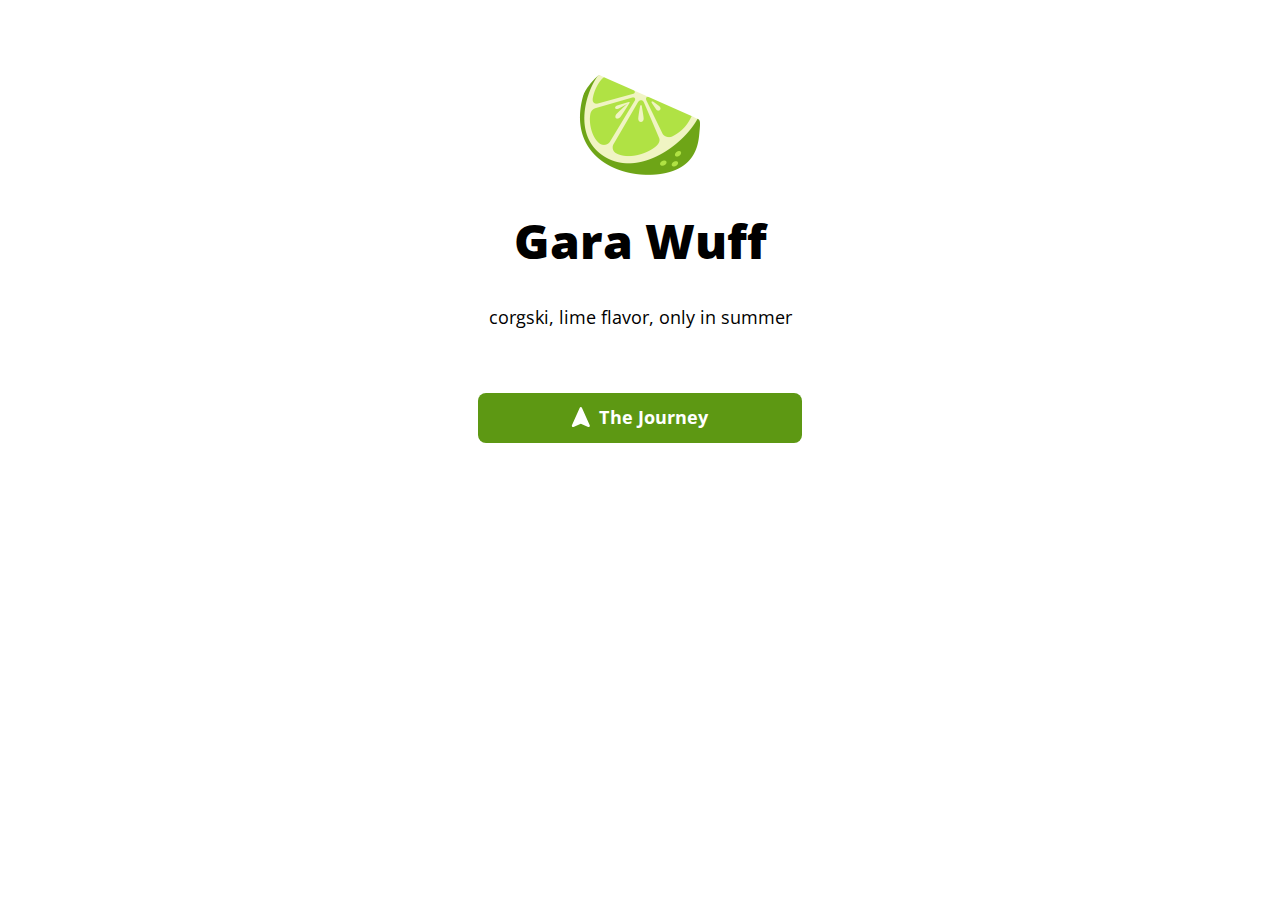
<file: index.html>
<!DOCTYPE html>
<html lang="en">

<head>

  <!-- Page Information
  –––––––––––––––––––––––––––––––––––––––––––––––––– -->
  <meta charset="utf-8">
  <title>Gara</title>
  <meta name="description" content="https://wuff.dog">
  <meta name="author" content="Zhe Wang">

  <!-- Mobile Specific Metas
  –––––––––––––––––––––––––––––––––––––––––––––––––– -->
  <meta name="viewport" content="width=device-width, initial-scale=1">


  <!-- CSS
  –––––––––––––––––––––––––––––––––––––––––––––––––– -->
  <link rel="stylesheet" href="css/normalize.css">

    <!-- Theme -->
    <link rel="stylesheet" href="css/skeleton-auto.css">

    <!-- Brand Styles -->
    <link rel="stylesheet" href="css/brands.css">


  <!-- Favicon
  –––––––––––––––––––––––––––––––––––––––––––––––––– -->
  <link rel="icon" type="image/png" href="images/lime_img.png">

</head>

<body>

  <!-- Primary Page Layout
  –––––––––––––––––––––––––––––––––––––––––––––––––– -->
  <div class="container">
    <div class="row">
      <div class="column" style="margin-top: 10%">

        <!-- Icon -->
        <img src="images/lime_img.png" class="avatar">

        <!-- Title -->
        <h1 role="heading">Gara Wuff</h1>

        <!-- Short Bio -->
        <p>corgski, lime flavor, only in summer</p><br>

        <!-- The Journey -->
        <a class="button button-default" href="the-journey" target="_blank" rel="noopener" role="button"><img class="icon" aria-hidden="true" src="images/The-Journey_img.svg">The Journey</a><br>

      </div>
    </div>
  </div>

</body>

</html>
</file>
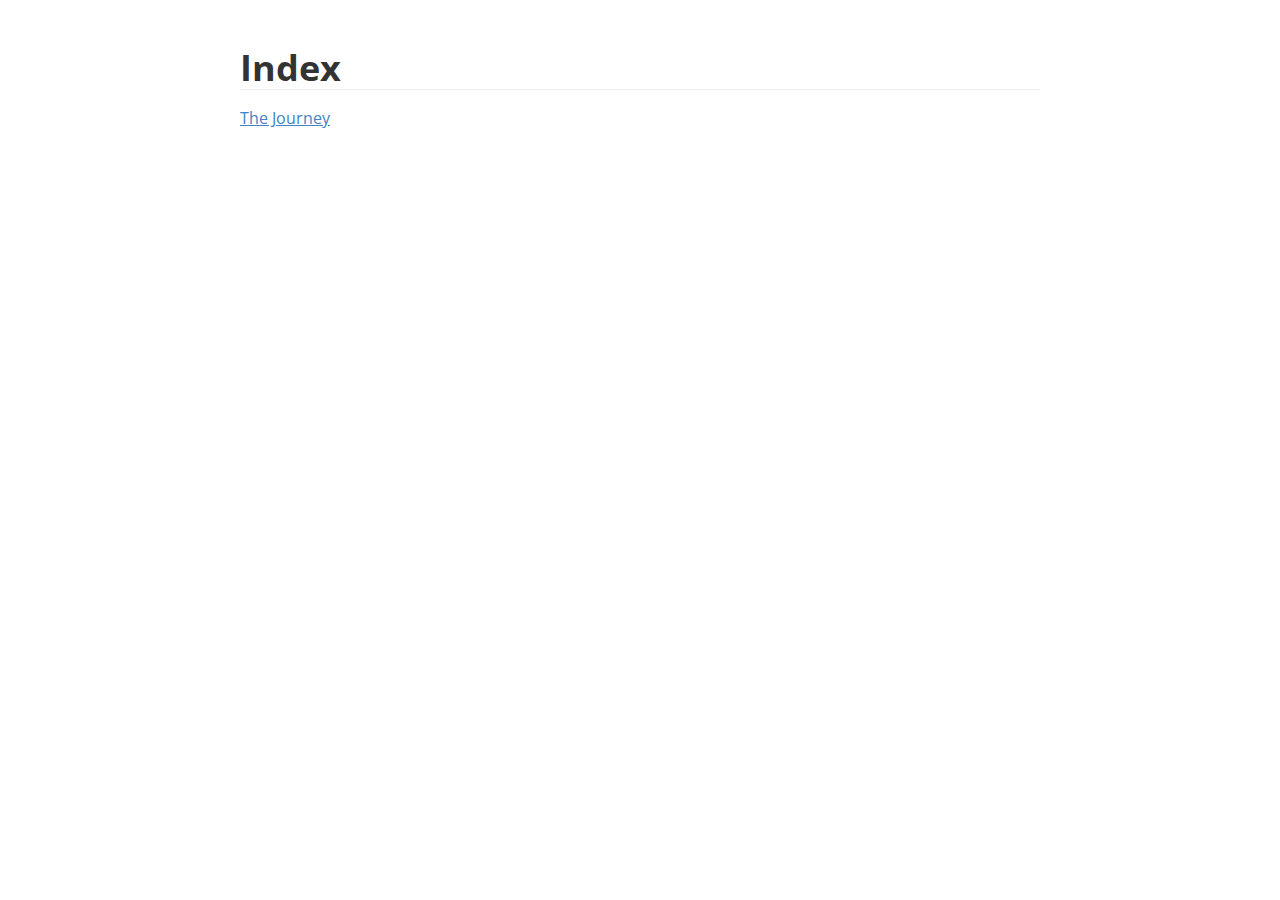
<file: index/index.html>
<!doctype html>
<html>
<head>
<meta charset='UTF-8'><meta name='viewport' content='width=device-width initial-scale=1'>

<link href='https://fonts.googleapis.com/css?family=Open+Sans:400italic,700italic,700,400&subset=latin,latin-ext' rel='stylesheet' type='text/css' /><style type='text/css'>html {overflow-x: initial !important;}:root { --bg-color: #ffffff; --text-color: #333333; --select-text-bg-color: #B5D6FC; --select-text-font-color: auto; --monospace: "Lucida Console",Consolas,"Courier",monospace; --title-bar-height: 20px; }
.mac-os-11 { --title-bar-height: 28px; }
html { font-size: 14px; background-color: var(--bg-color); color: var(--text-color); font-family: "Helvetica Neue", Helvetica, Arial, sans-serif; -webkit-font-smoothing: antialiased; }
h1, h2, h3, h4, h5 { white-space: pre-wrap; }
body { margin: 0px; padding: 0px; height: auto; inset: 0px; font-size: 1rem; line-height: 1.428571; overflow-x: hidden; background: inherit; }
iframe { margin: auto; }
a.url { word-break: break-all; }
a:active, a:hover { outline: 0px; }
.in-text-selection, ::selection { text-shadow: none; background: var(--select-text-bg-color); color: var(--select-text-font-color); }
#write { margin: 0px auto; height: auto; width: inherit; word-break: normal; overflow-wrap: break-word; position: relative; white-space: normal; overflow-x: visible; padding-top: 36px; }
#write.first-line-indent p { text-indent: 2em; }
#write.first-line-indent li p, #write.first-line-indent p * { text-indent: 0px; }
#write.first-line-indent li { margin-left: 2em; }
.for-image #write { padding-left: 8px; padding-right: 8px; }
body.typora-export { padding-left: 30px; padding-right: 30px; }
.typora-export .footnote-line, .typora-export li, .typora-export p { white-space: pre-wrap; }
.typora-export .task-list-item input { pointer-events: none; }
@media screen and (max-width: 500px) {
  body.typora-export { padding-left: 0px; padding-right: 0px; }
  #write { padding-left: 20px; padding-right: 20px; }
}
#write li > figure:last-child { margin-bottom: 0.5rem; }
#write ol, #write ul { position: relative; }
img { max-width: 100%; vertical-align: middle; image-orientation: from-image; }
button, input, select, textarea { color: inherit; font-style: inherit; font-variant-caps: inherit; font-weight: inherit; font-stretch: inherit; font-size: inherit; line-height: inherit; font-family: inherit; font-size-adjust: inherit; font-kerning: inherit; font-variant-alternates: inherit; font-variant-ligatures: inherit; font-variant-numeric: inherit; font-variant-east-asian: inherit; font-variant-position: inherit; font-variant-emoji: inherit; font-feature-settings: inherit; font-optical-sizing: inherit; font-variation-settings: inherit; }
input[type="checkbox"], input[type="radio"] { line-height: normal; padding: 0px; }
*, ::after, ::before { box-sizing: border-box; }
#write h1, #write h2, #write h3, #write h4, #write h5, #write h6, #write p, #write pre { width: inherit; }
#write h1, #write h2, #write h3, #write h4, #write h5, #write h6, #write p { position: relative; }
p { line-height: inherit; }
h1, h2, h3, h4, h5, h6 { break-after: avoid-page; break-inside: avoid; orphans: 4; }
p { orphans: 4; }
h1 { font-size: 2rem; }
h2 { font-size: 1.8rem; }
h3 { font-size: 1.6rem; }
h4 { font-size: 1.4rem; }
h5 { font-size: 1.2rem; }
h6 { font-size: 1rem; }
.md-math-block, .md-rawblock, h1, h2, h3, h4, h5, h6, p { margin-top: 1rem; margin-bottom: 1rem; }
.hidden { display: none; }
.md-blockmeta { color: rgb(204, 204, 204); font-weight: 700; font-style: italic; }
a { cursor: pointer; }
sup.md-footnote { padding: 2px 4px; background-color: rgba(238, 238, 238, 0.7); color: rgb(85, 85, 85); border-radius: 4px; cursor: pointer; }
sup.md-footnote a, sup.md-footnote a:hover { color: inherit; text-transform: inherit; text-decoration: inherit; }
#write input[type="checkbox"] { cursor: pointer; width: inherit; height: inherit; }
figure { overflow-x: auto; margin: 1.2em 0px; max-width: calc(100% + 16px); padding: 0px; }
figure > table { margin: 0px; }
thead, tr { break-inside: avoid; break-after: auto; }
thead { display: table-header-group; }
table { border-collapse: collapse; border-spacing: 0px; width: 100%; overflow: auto; break-inside: auto; text-align: left; }
table.md-table td { min-width: 32px; }
.CodeMirror-gutters { border-right-width: 0px; border-right-style: none; border-right-color: currentcolor; background-color: inherit; }
.CodeMirror-linenumber { -webkit-user-select: none; }
.CodeMirror { text-align: left; }
.CodeMirror-placeholder { opacity: 0.3; }
.CodeMirror pre { padding: 0px 4px; }
.CodeMirror-lines { padding: 0px; }
div.hr:focus { cursor: none; }
#write pre { white-space: pre-wrap; }
#write.fences-no-line-wrapping pre { white-space: pre; }
#write pre.ty-contain-cm { white-space: normal; }
.CodeMirror-gutters { margin-right: 4px; }
.md-fences { font-size: 0.9rem; display: block; break-inside: avoid; text-align: left; overflow: visible; white-space: pre; background: inherit; position: relative !important; }
.md-fences-adv-panel { width: 100%; margin-top: 10px; text-align: center; padding-top: 0px; padding-bottom: 8px; overflow-x: auto; }
#write .md-fences.mock-cm { white-space: pre-wrap; }
.md-fences.md-fences-with-lineno { padding-left: 0px; }
#write.fences-no-line-wrapping .md-fences.mock-cm { white-space: pre; overflow-x: auto; }
.md-fences.mock-cm.md-fences-with-lineno { padding-left: 8px; }
.CodeMirror-line, twitterwidget { break-inside: avoid; }
svg { break-inside: avoid; }
.footnotes { opacity: 0.8; font-size: 0.9rem; margin-top: 1em; margin-bottom: 1em; }
.footnotes + .footnotes { margin-top: 0px; }
.md-reset { margin: 0px; padding: 0px; border: 0px; outline: 0px; vertical-align: top; background: 0px 0px; text-decoration: none; text-shadow: none; float: none; position: static; width: auto; height: auto; white-space: nowrap; cursor: inherit; line-height: normal; font-weight: 400; text-align: left; box-sizing: content-box; direction: ltr; }
li div { padding-top: 0px; }
blockquote { margin: 1rem 0px; }
li .mathjax-block, li p { margin: 0.5rem 0px; }
li blockquote { margin: 1rem 0px; }
li { margin: 0px; position: relative; }
blockquote > :last-child { margin-bottom: 0px; }
blockquote > :first-child, li > :first-child { margin-top: 0px; }
.footnotes-area { color: rgb(136, 136, 136); margin-top: 0.714rem; padding-bottom: 0.143rem; white-space: normal; }
#write .footnote-line { white-space: pre-wrap; }
@media print {
  body, html { border: 1px solid transparent; height: 99%; break-after: avoid; break-before: avoid; font-variant-ligatures: no-common-ligatures; }
  #write { margin-top: 0px; border-color: transparent !important; padding-top: 0px !important; padding-bottom: 0px !important; }
  .typora-export * { print-color-adjust: exact; }
  .typora-export #write { break-after: avoid; }
  .typora-export #write::after { height: 0px; }
  .is-mac table { break-inside: avoid; }
  #write > p:nth-child(1) { margin-top: 0px; }
  .typora-export-show-outline .typora-export-sidebar { display: none; }
  figure { overflow-x: visible; }
}
.footnote-line { margin-top: 0.714em; font-size: 0.7em; }
a img, img a { cursor: pointer; }
pre.md-meta-block { font-size: 0.8rem; min-height: 0.8rem; white-space: pre-wrap; background: rgb(204, 204, 204); display: block; overflow-x: hidden; }
p > .md-image:only-child:not(.md-img-error) img, p > img:only-child { display: block; margin: auto; }
#write.first-line-indent p > .md-image:only-child:not(.md-img-error) img { left: -2em; position: relative; }
p > .md-image:only-child { display: inline-block; width: 100%; }
#write .MathJax_Display { margin: 0.8em 0px 0px; }
.md-math-block { width: 100%; }
.md-math-block:not(:empty)::after { display: none; }
.MathJax_ref { fill: currentcolor; }
[contenteditable="true"]:active, [contenteditable="true"]:focus, [contenteditable="false"]:active, [contenteditable="false"]:focus { outline: 0px; box-shadow: none; }
.md-task-list-item { position: relative; list-style-type: none; }
.task-list-item.md-task-list-item { padding-left: 0px; }
.md-task-list-item > input { position: absolute; top: 0px; left: 0px; margin-left: -1.2em; margin-top: calc(1em - 10px); border: medium; }
.math { font-size: 1rem; }
.md-toc { min-height: 3.58rem; position: relative; font-size: 0.9rem; border-radius: 10px; }
.md-toc-content { position: relative; margin-left: 0px; }
.md-toc-content::after, .md-toc::after { display: none; }
.md-toc-item { display: block; color: rgb(65, 131, 196); }
.md-toc-item a { text-decoration: none; }
.md-toc-inner:hover { text-decoration: underline; }
.md-toc-inner { display: inline-block; cursor: pointer; }
.md-toc-h1 .md-toc-inner { margin-left: 0px; font-weight: 700; }
.md-toc-h2 .md-toc-inner { margin-left: 2em; }
.md-toc-h3 .md-toc-inner { margin-left: 4em; }
.md-toc-h4 .md-toc-inner { margin-left: 6em; }
.md-toc-h5 .md-toc-inner { margin-left: 8em; }
.md-toc-h6 .md-toc-inner { margin-left: 10em; }
@media screen and (max-width: 48em) {
  .md-toc-h3 .md-toc-inner { margin-left: 3.5em; }
  .md-toc-h4 .md-toc-inner { margin-left: 5em; }
  .md-toc-h5 .md-toc-inner { margin-left: 6.5em; }
  .md-toc-h6 .md-toc-inner { margin-left: 8em; }
}
a.md-toc-inner { font-size: inherit; font-style: inherit; font-weight: inherit; line-height: inherit; }
.footnote-line a:not(.reversefootnote) { color: inherit; }
.reversefootnote { font-family: ui-monospace, sans-serif; }
.md-attr { display: none; }
.md-fn-count::after { content: "."; }
code, pre, samp, tt { font-family: var(--monospace); }
kbd { margin: 0px 0.1em; padding: 0.1em 0.6em; font-size: 0.8em; color: rgb(36, 39, 41); background: rgb(255, 255, 255); border: 1px solid rgb(173, 179, 185); border-radius: 3px; box-shadow: rgba(12, 13, 14, 0.2) 0px 1px 0px, rgb(255, 255, 255) 0px 0px 0px 2px inset; white-space: nowrap; vertical-align: middle; }
.md-comment { color: rgb(162, 127, 3); opacity: 0.6; font-family: var(--monospace); }
code { text-align: left; vertical-align: initial; }
a.md-print-anchor { white-space: pre !important; border-width: medium !important; border-style: none !important; border-color: currentcolor !important; display: inline-block !important; position: absolute !important; width: 1px !important; right: 0px !important; outline: 0px !important; background: 0px 0px !important; text-decoration: initial !important; text-shadow: initial !important; }
.os-windows.monocolor-emoji .md-emoji { font-family: "Segoe UI Symbol", sans-serif; }
.md-diagram-panel > svg { max-width: 100%; }
[lang="flow"] svg, [lang="mermaid"] svg { max-width: 100%; height: auto; }
[lang="mermaid"] .node text { font-size: 1rem; }
table tr th { border-bottom-width: 0px; border-bottom-style: none; border-bottom-color: currentcolor; }
video { max-width: 100%; display: block; margin: 0px auto; }
iframe { max-width: 100%; width: 100%; border: medium; }
.highlight td, .highlight tr { border: 0px; }
mark { background: rgb(255, 255, 0); color: rgb(0, 0, 0); }
.md-html-inline .md-plain, .md-html-inline strong, mark .md-inline-math, mark strong { color: inherit; }
.md-expand mark .md-meta { opacity: 0.3 !important; }
mark .md-meta { color: rgb(0, 0, 0); }
@media print {
  .typora-export h1, .typora-export h2, .typora-export h3, .typora-export h4, .typora-export h5, .typora-export h6 { break-inside: avoid; }
}
.md-diagram-panel .messageText { stroke: none !important; }
.md-diagram-panel .start-state { fill: var(--node-fill); }
.md-diagram-panel .edgeLabel rect { opacity: 1 !important; }
.md-fences.md-fences-math { font-size: 1em; }
.md-fences-advanced:not(.md-focus) { padding: 0px; white-space: nowrap; border: 0px; }
.md-fences-advanced:not(.md-focus) { background: inherit; }
.typora-export-show-outline .typora-export-content { max-width: 1440px; margin: auto; display: flex; flex-direction: row; }
.typora-export-sidebar { width: 300px; font-size: 0.8rem; margin-top: 80px; margin-right: 18px; }
.typora-export-show-outline #write { --webkit-flex: 2; flex: 2 1 0%; }
.typora-export-sidebar .outline-content { position: fixed; top: 0px; max-height: 100%; overflow: hidden auto; padding-bottom: 30px; padding-top: 60px; width: 300px; }
@media screen and (max-width: 1024px) {
  .typora-export-sidebar, .typora-export-sidebar .outline-content { width: 240px; }
}
@media screen and (max-width: 800px) {
  .typora-export-sidebar { display: none; }
}
.outline-content li, .outline-content ul { margin-left: 0px; margin-right: 0px; padding-left: 0px; padding-right: 0px; list-style: none; overflow-wrap: anywhere; }
.outline-content ul { margin-top: 0px; margin-bottom: 0px; }
.outline-content strong { font-weight: 400; }
.outline-expander { width: 1rem; height: 1.428571rem; position: relative; display: table-cell; vertical-align: middle; cursor: pointer; padding-left: 4px; }
.outline-expander::before { content: ""; position: relative; font-family: Ionicons; display: inline-block; font-size: 8px; vertical-align: middle; }
.outline-item { padding-top: 3px; padding-bottom: 3px; cursor: pointer; }
.outline-expander:hover::before { content: ""; }
.outline-h1 > .outline-item { padding-left: 0px; }
.outline-h2 > .outline-item { padding-left: 1em; }
.outline-h3 > .outline-item { padding-left: 2em; }
.outline-h4 > .outline-item { padding-left: 3em; }
.outline-h5 > .outline-item { padding-left: 4em; }
.outline-h6 > .outline-item { padding-left: 5em; }
.outline-label { cursor: pointer; display: table-cell; vertical-align: middle; text-decoration: none; color: inherit; }
.outline-label:hover { text-decoration: underline; }
.outline-item:hover { border-color: rgb(245, 245, 245); background-color: var(--item-hover-bg-color); }
.outline-item:hover { margin-left: -28px; margin-right: -28px; border-left-width: 28px; border-left-style: solid; border-left-color: transparent; border-right-width: 28px; border-right-style: solid; border-right-color: transparent; }
.outline-item-single .outline-expander::before, .outline-item-single .outline-expander:hover::before { display: none; }
.outline-item-open > .outline-item > .outline-expander::before { content: ""; }
.outline-children { display: none; }
.info-panel-tab-wrapper { display: none; }
.outline-item-open > .outline-children { display: block; }
.typora-export .outline-item { padding-top: 1px; padding-bottom: 1px; }
.typora-export .outline-item:hover { margin-right: -8px; border-right-width: 8px; border-right-style: solid; border-right-color: transparent; }
.typora-export .outline-expander::before { content: "+"; font-family: inherit; top: -1px; }
.typora-export .outline-expander:hover::before, .typora-export .outline-item-open > .outline-item > .outline-expander::before { content: "−"; }
.typora-export-collapse-outline .outline-children { display: none; }
.typora-export-collapse-outline .outline-item-open > .outline-children, .typora-export-no-collapse-outline .outline-children { display: block; }
.typora-export-no-collapse-outline .outline-expander::before { content: "" !important; }
.typora-export-show-outline .outline-item-active > .outline-item .outline-label { font-weight: 700; }
.md-inline-math-container mjx-container { zoom: 0.95; }
mjx-container { break-inside: avoid; }
.md-alert.md-alert-note { border-left-color: rgb(9, 105, 218); }
.md-alert.md-alert-important { border-left-color: rgb(130, 80, 223); }
.md-alert.md-alert-warning { border-left-color: rgb(154, 103, 0); }
.md-alert.md-alert-tip { border-left-color: rgb(31, 136, 61); }
.md-alert.md-alert-caution { border-left-color: rgb(207, 34, 46); }
.md-alert { padding: 0px 1em; margin-bottom: 16px; color: inherit; border-left-width: 0.25em; border-left-style: solid; border-left-color: rgb(0, 0, 0); }
.md-alert-text-note { color: rgb(9, 105, 218); }
.md-alert-text-important { color: rgb(130, 80, 223); }
.md-alert-text-warning { color: rgb(154, 103, 0); }
.md-alert-text-tip { color: rgb(31, 136, 61); }
.md-alert-text-caution { color: rgb(207, 34, 46); }
.md-alert-text { font-size: 0.9rem; font-weight: 700; }
.md-alert-text svg { fill: currentcolor; position: relative; top: 0.125em; margin-right: 1ch; overflow: visible; }
.md-alert-text-container::after { content: attr(data-text); text-transform: capitalize; pointer-events: none; margin-right: 1ch; }


:root {
    --side-bar-bg-color: #fafafa;
    --control-text-color: #777;
}

@include-when-export url(https://fonts.googleapis.com/css?family=Open+Sans:400italic,700italic,700,400&subset=latin,latin-ext);

/* open-sans-regular - latin-ext_latin */
  /* open-sans-italic - latin-ext_latin */
    /* open-sans-700 - latin-ext_latin */
    /* open-sans-700italic - latin-ext_latin */
  html {
    font-size: 16px;
    -webkit-font-smoothing: antialiased;
}

body {
    font-family: "Open Sans","Clear Sans", "Helvetica Neue", Helvetica, Arial, 'Segoe UI Emoji', sans-serif;
    color: rgb(51, 51, 51);
    line-height: 1.6;
}

#write {
    max-width: 860px;
  	margin: 0 auto;
  	padding: 30px;
    padding-bottom: 100px;
}

@media only screen and (min-width: 1400px) {
	#write {
		max-width: 1024px;
	}
}

@media only screen and (min-width: 1800px) {
	#write {
		max-width: 1200px;
	}
}

#write > ul:first-child,
#write > ol:first-child{
    margin-top: 30px;
}

a {
    color: #4183C4;
}
h1,
h2,
h3,
h4,
h5,
h6 {
    position: relative;
    margin-top: 1rem;
    margin-bottom: 1rem;
    font-weight: bold;
    line-height: 1.4;
    cursor: text;
}
h1:hover a.anchor,
h2:hover a.anchor,
h3:hover a.anchor,
h4:hover a.anchor,
h5:hover a.anchor,
h6:hover a.anchor {
    text-decoration: none;
}
h1 tt,
h1 code {
    font-size: inherit;
}
h2 tt,
h2 code {
    font-size: inherit;
}
h3 tt,
h3 code {
    font-size: inherit;
}
h4 tt,
h4 code {
    font-size: inherit;
}
h5 tt,
h5 code {
    font-size: inherit;
}
h6 tt,
h6 code {
    font-size: inherit;
}
h1 {
    font-size: 2.25em;
    line-height: 1.2;
    border-bottom: 1px solid #eee;
}
h2 {
    font-size: 1.75em;
    line-height: 1.225;
    border-bottom: 1px solid #eee;
}

/*@media print {
    .typora-export h1,
    .typora-export h2 {
        border-bottom: none;
        padding-bottom: initial;
    }

    .typora-export h1::after,
    .typora-export h2::after {
        content: "";
        display: block;
        height: 100px;
        margin-top: -96px;
        border-top: 1px solid #eee;
    }
}*/

h3 {
    font-size: 1.5em;
    line-height: 1.43;
}
h4 {
    font-size: 1.25em;
}
h5 {
    font-size: 1em;
}
h6 {
   font-size: 1em;
    color: #777;
}
p,
blockquote,
ul,
ol,
dl,
table{
    margin: 0.8em 0;
}
li>ol,
li>ul {
    margin: 0 0;
}
hr {
    height: 2px;
    padding: 0;
    margin: 16px 0;
    background-color: #e7e7e7;
    border: 0 none;
    overflow: hidden;
    box-sizing: content-box;
}

li p.first {
    display: inline-block;
}
ul,
ol {
    padding-left: 30px;
}
ul:first-child,
ol:first-child {
    margin-top: 0;
}
ul:last-child,
ol:last-child {
    margin-bottom: 0;
}
blockquote {
    border-left: 4px solid #dfe2e5;
    padding: 0 15px;
    color: #777777;
}
blockquote blockquote {
    padding-right: 0;
}
table {
    padding: 0;
    word-break: initial;
}
table tr {
    border: 1px solid #dfe2e5;
    margin: 0;
    padding: 0;
}
table tr:nth-child(2n),
thead {
    background-color: #f8f8f8;
}
table th {
    font-weight: bold;
    border: 1px solid #dfe2e5;
    border-bottom: 0;
    margin: 0;
    padding: 6px 13px;
}
table td {
    border: 1px solid #dfe2e5;
    margin: 0;
    padding: 6px 13px;
}
table th:first-child,
table td:first-child {
    margin-top: 0;
}
table th:last-child,
table td:last-child {
    margin-bottom: 0;
}

.CodeMirror-lines {
    padding-left: 4px;
}

.code-tooltip {
    box-shadow: 0 1px 1px 0 rgba(0,28,36,.3);
    border-top: 1px solid #eef2f2;
}

.md-fences,
code,
tt {
    border: 1px solid #e7eaed;
    background-color: #f8f8f8;
    border-radius: 3px;
    padding: 0;
    padding: 2px 4px 0px 4px;
    font-size: 0.9em;
}

code {
    background-color: #f3f4f4;
    padding: 0 2px 0 2px;
}

.md-fences {
    margin-bottom: 15px;
    margin-top: 15px;
    padding-top: 8px;
    padding-bottom: 6px;
}


.md-task-list-item > input {
  margin-left: -1.3em;
}

@media print {
    html {
        font-size: 13px;
    }
    pre {
        page-break-inside: avoid;
        word-wrap: break-word;
    }
}

.md-fences {
	background-color: #f8f8f8;
}
#write pre.md-meta-block {
	padding: 1rem;
    font-size: 85%;
    line-height: 1.45;
    background-color: #f7f7f7;
    border: 0;
    border-radius: 3px;
    color: #777777;
    margin-top: 0 !important;
}

.mathjax-block>.code-tooltip {
	bottom: .375rem;
}

.md-mathjax-midline {
    background: #fafafa;
}

#write>h3.md-focus:before{
	left: -1.5625rem;
	top: .375rem;
}
#write>h4.md-focus:before{
	left: -1.5625rem;
	top: .285714286rem;
}
#write>h5.md-focus:before{
	left: -1.5625rem;
	top: .285714286rem;
}
#write>h6.md-focus:before{
	left: -1.5625rem;
	top: .285714286rem;
}
.md-image>.md-meta {
    /*border: 1px solid #ddd;*/
    border-radius: 3px;
    padding: 2px 0px 0px 4px;
    font-size: 0.9em;
    color: inherit;
}

.md-tag {
    color: #a7a7a7;
    opacity: 1;
}

.md-toc { 
    margin-top:20px;
    padding-bottom:20px;
}

.sidebar-tabs {
    border-bottom: none;
}

#typora-quick-open {
    border: 1px solid #ddd;
    background-color: #f8f8f8;
}

#typora-quick-open-item {
    background-color: #FAFAFA;
    border-color: #FEFEFE #e5e5e5 #e5e5e5 #eee;
    border-style: solid;
    border-width: 1px;
}

/** focus mode */
.on-focus-mode blockquote {
    border-left-color: rgba(85, 85, 85, 0.12);
}

header, .context-menu, .megamenu-content, footer{
    font-family: "Segoe UI", "Arial", sans-serif;
}

.file-node-content:hover .file-node-icon,
.file-node-content:hover .file-node-open-state{
    visibility: visible;
}

.mac-seamless-mode #typora-sidebar {
    background-color: #fafafa;
    background-color: var(--side-bar-bg-color);
}

.mac-os #write{
    caret-color: AccentColor;
}

.md-lang {
    color: #b4654d;
}

/*.html-for-mac {
    --item-hover-bg-color: #E6F0FE;
}*/

#md-notification .btn {
    border: 0;
}

.dropdown-menu .divider {
    border-color: #e5e5e5;
    opacity: 0.4;
}

.ty-preferences .window-content {
    background-color: #fafafa;
}

.ty-preferences .nav-group-item.active {
    color: white;
    background: #999;
}

.menu-item-container a.menu-style-btn {
    background-color: #f5f8fa;
    background-image: linear-gradient( 180deg , hsla(0, 0%, 100%, 0.8), hsla(0, 0%, 100%, 0)); 
}


 @media print { @page {margin: 0 0 0 0;} body.typora-export {padding-left: 0; padding-right: 0;} #write {padding:0;}}
</style><title>index</title>
</head>
<body class='typora-export'><div class='typora-export-content'>
<div id='write'  class=''><h1 id='index'><span>Index</span></h1><p><a href='https://wuff.dog/the-journey/'><span>The Journey</span></a></p></div></div>
</body>
</html>
</file>
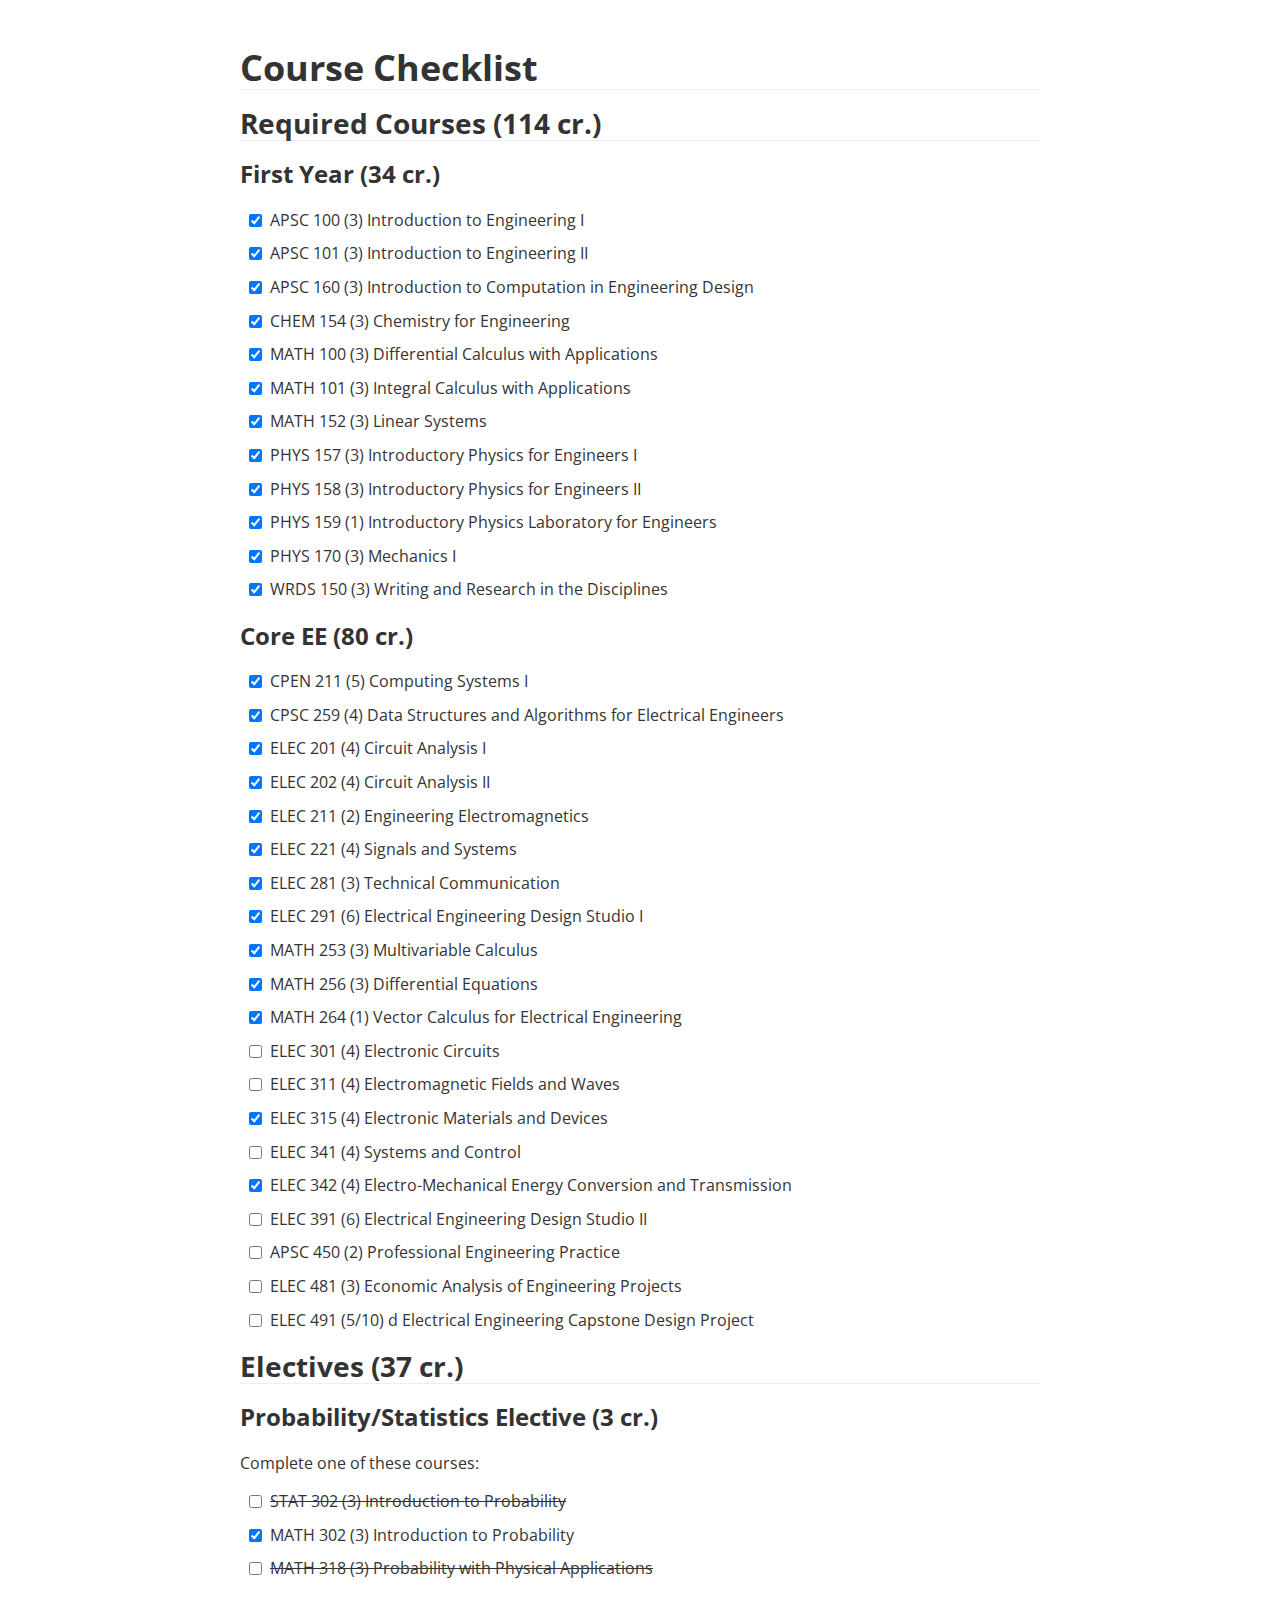
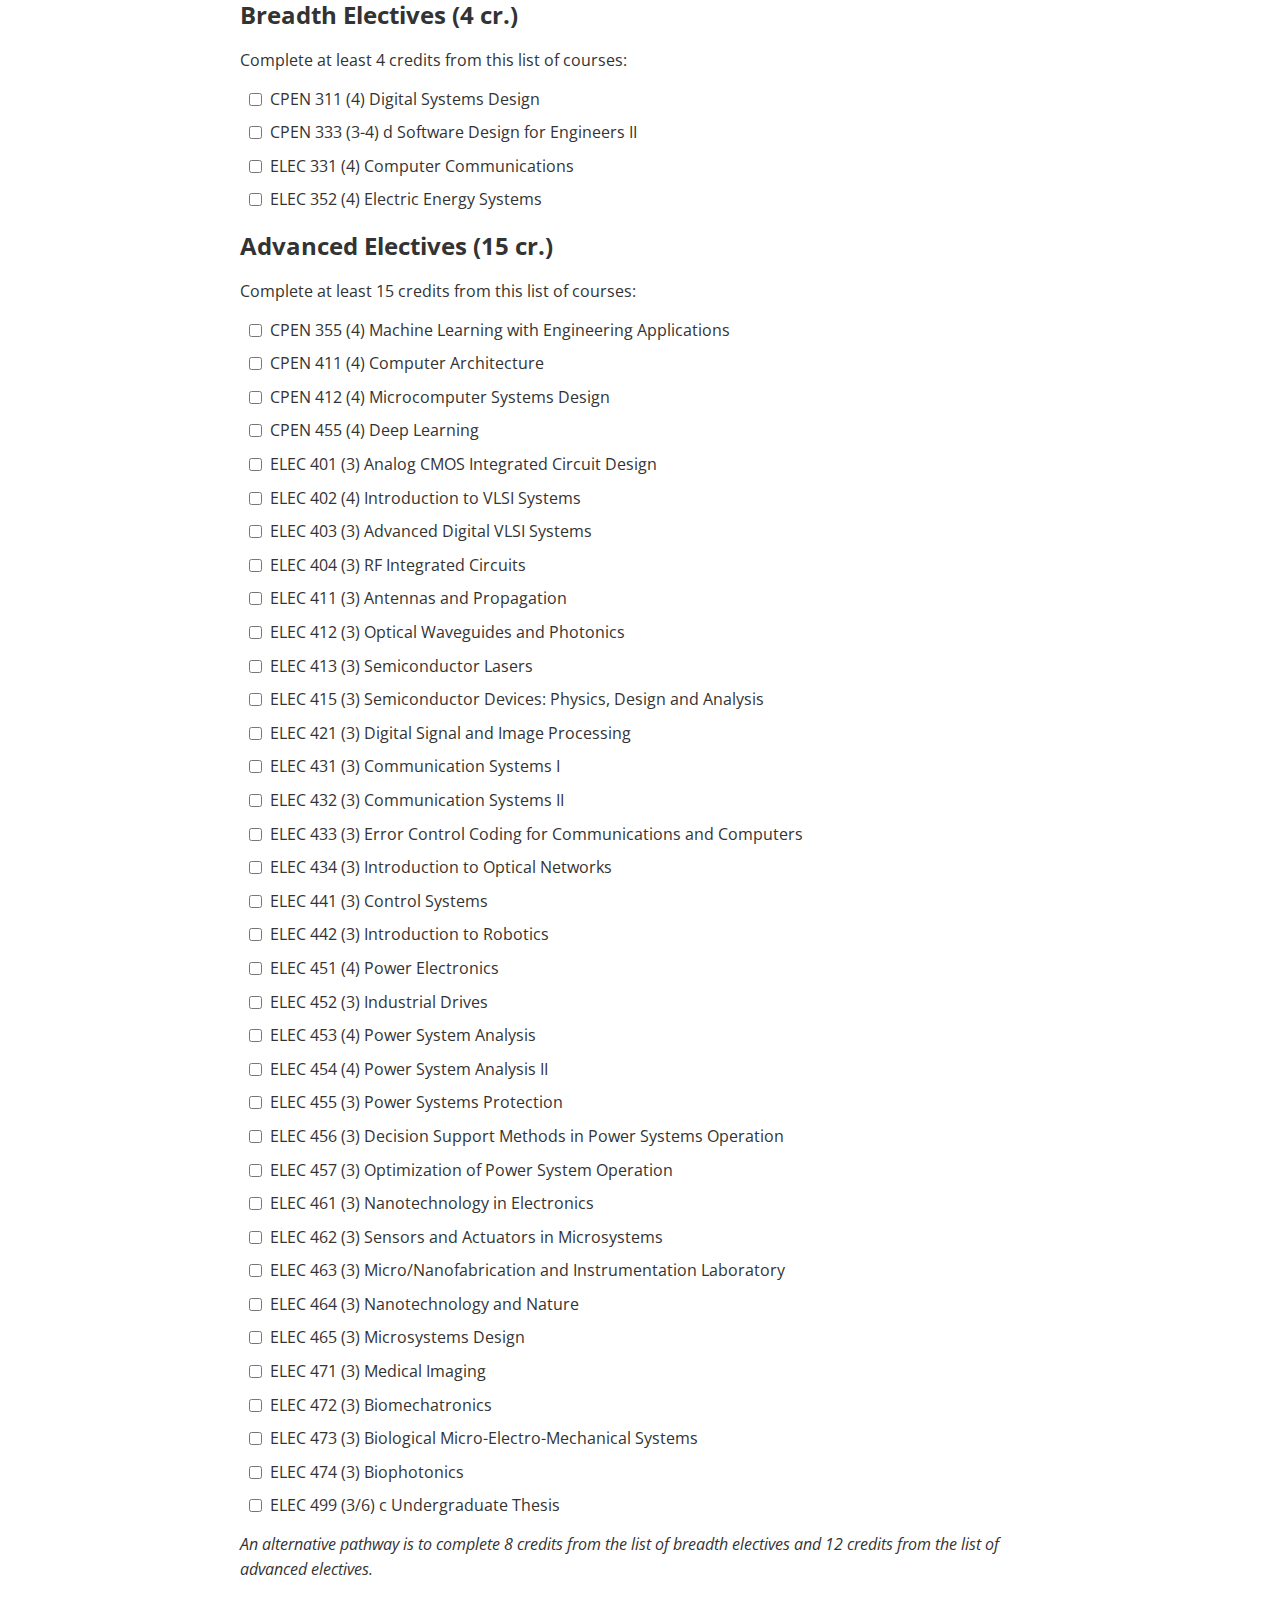
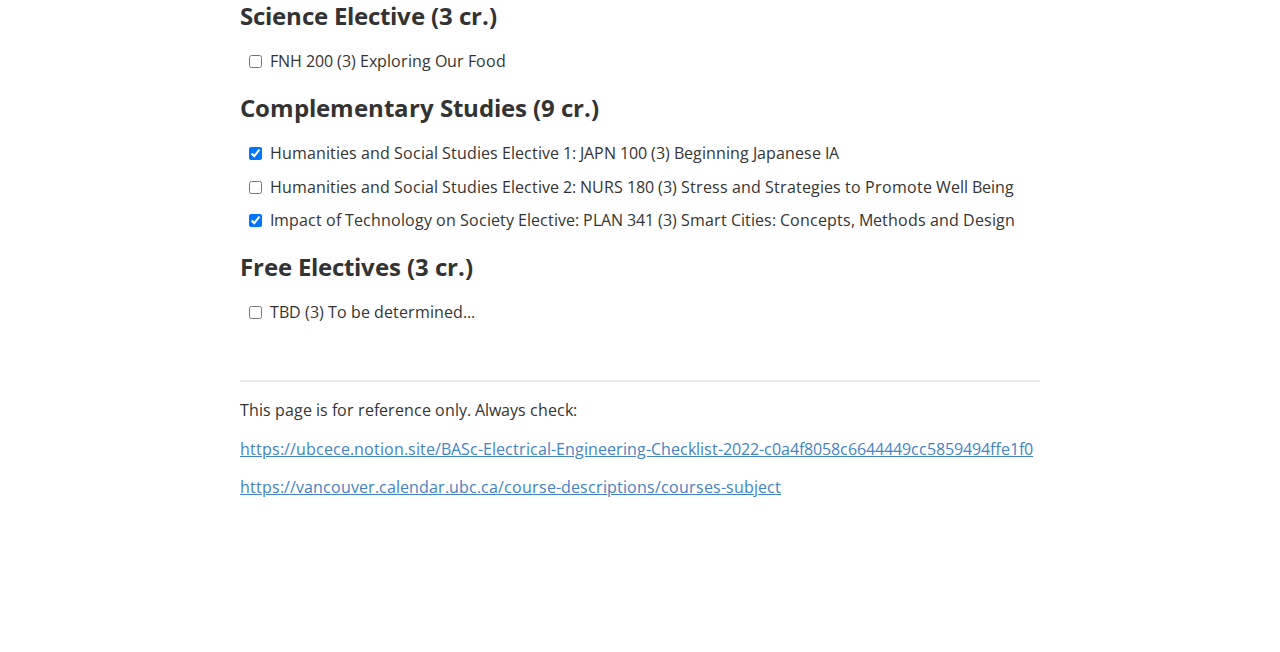
<file: the-journey/index.html>
<!doctype html>
<html>
<head>
<meta charset='UTF-8'><meta name='viewport' content='width=device-width initial-scale=1'>

<link href='https://fonts.googleapis.com/css?family=Open+Sans:400italic,700italic,700,400&subset=latin,latin-ext' rel='stylesheet' type='text/css' /><style type='text/css'>html {overflow-x: initial !important;}:root { --bg-color: #ffffff; --text-color: #333333; --select-text-bg-color: #B5D6FC; --select-text-font-color: auto; --monospace: "Lucida Console",Consolas,"Courier",monospace; --title-bar-height: 20px; }
.mac-os-11 { --title-bar-height: 28px; }
html { font-size: 14px; background-color: var(--bg-color); color: var(--text-color); font-family: "Helvetica Neue", Helvetica, Arial, sans-serif; -webkit-font-smoothing: antialiased; }
h1, h2, h3, h4, h5 { white-space: pre-wrap; }
body { margin: 0px; padding: 0px; height: auto; inset: 0px; font-size: 1rem; line-height: 1.428571; overflow-x: hidden; background: inherit; }
iframe { margin: auto; }
a.url { word-break: break-all; }
a:active, a:hover { outline: 0px; }
.in-text-selection, ::selection { text-shadow: none; background: var(--select-text-bg-color); color: var(--select-text-font-color); }
#write { margin: 0px auto; height: auto; width: inherit; word-break: normal; overflow-wrap: break-word; position: relative; white-space: normal; overflow-x: visible; padding-top: 36px; }
#write.first-line-indent p { text-indent: 2em; }
#write.first-line-indent li p, #write.first-line-indent p * { text-indent: 0px; }
#write.first-line-indent li { margin-left: 2em; }
.for-image #write { padding-left: 8px; padding-right: 8px; }
body.typora-export { padding-left: 30px; padding-right: 30px; }
.typora-export .footnote-line, .typora-export li, .typora-export p { white-space: pre-wrap; }
.typora-export .task-list-item input { pointer-events: none; }
@media screen and (max-width: 500px) {
  body.typora-export { padding-left: 0px; padding-right: 0px; }
  #write { padding-left: 20px; padding-right: 20px; }
}
#write li > figure:last-child { margin-bottom: 0.5rem; }
#write ol, #write ul { position: relative; }
img { max-width: 100%; vertical-align: middle; image-orientation: from-image; }
button, input, select, textarea { color: inherit; font-style: inherit; font-variant-caps: inherit; font-weight: inherit; font-stretch: inherit; font-size: inherit; line-height: inherit; font-family: inherit; font-size-adjust: inherit; font-kerning: inherit; font-variant-alternates: inherit; font-variant-ligatures: inherit; font-variant-numeric: inherit; font-variant-east-asian: inherit; font-variant-position: inherit; font-variant-emoji: inherit; font-feature-settings: inherit; font-optical-sizing: inherit; font-variation-settings: inherit; }
input[type="checkbox"], input[type="radio"] { line-height: normal; padding: 0px; }
*, ::after, ::before { box-sizing: border-box; }
#write h1, #write h2, #write h3, #write h4, #write h5, #write h6, #write p, #write pre { width: inherit; }
#write h1, #write h2, #write h3, #write h4, #write h5, #write h6, #write p { position: relative; }
p { line-height: inherit; }
h1, h2, h3, h4, h5, h6 { break-after: avoid-page; break-inside: avoid; orphans: 4; }
p { orphans: 4; }
h1 { font-size: 2rem; }
h2 { font-size: 1.8rem; }
h3 { font-size: 1.6rem; }
h4 { font-size: 1.4rem; }
h5 { font-size: 1.2rem; }
h6 { font-size: 1rem; }
.md-math-block, .md-rawblock, h1, h2, h3, h4, h5, h6, p { margin-top: 1rem; margin-bottom: 1rem; }
.hidden { display: none; }
.md-blockmeta { color: rgb(204, 204, 204); font-weight: 700; font-style: italic; }
a { cursor: pointer; }
sup.md-footnote { padding: 2px 4px; background-color: rgba(238, 238, 238, 0.7); color: rgb(85, 85, 85); border-radius: 4px; cursor: pointer; }
sup.md-footnote a, sup.md-footnote a:hover { color: inherit; text-transform: inherit; text-decoration: inherit; }
#write input[type="checkbox"] { cursor: pointer; width: inherit; height: inherit; }
figure { overflow-x: auto; margin: 1.2em 0px; max-width: calc(100% + 16px); padding: 0px; }
figure > table { margin: 0px; }
thead, tr { break-inside: avoid; break-after: auto; }
thead { display: table-header-group; }
table { border-collapse: collapse; border-spacing: 0px; width: 100%; overflow: auto; break-inside: auto; text-align: left; }
table.md-table td { min-width: 32px; }
.CodeMirror-gutters { border-right-width: 0px; border-right-style: none; border-right-color: currentcolor; background-color: inherit; }
.CodeMirror-linenumber { -webkit-user-select: none; }
.CodeMirror { text-align: left; }
.CodeMirror-placeholder { opacity: 0.3; }
.CodeMirror pre { padding: 0px 4px; }
.CodeMirror-lines { padding: 0px; }
div.hr:focus { cursor: none; }
#write pre { white-space: pre-wrap; }
#write.fences-no-line-wrapping pre { white-space: pre; }
#write pre.ty-contain-cm { white-space: normal; }
.CodeMirror-gutters { margin-right: 4px; }
.md-fences { font-size: 0.9rem; display: block; break-inside: avoid; text-align: left; overflow: visible; white-space: pre; background: inherit; position: relative !important; }
.md-fences-adv-panel { width: 100%; margin-top: 10px; text-align: center; padding-top: 0px; padding-bottom: 8px; overflow-x: auto; }
#write .md-fences.mock-cm { white-space: pre-wrap; }
.md-fences.md-fences-with-lineno { padding-left: 0px; }
#write.fences-no-line-wrapping .md-fences.mock-cm { white-space: pre; overflow-x: auto; }
.md-fences.mock-cm.md-fences-with-lineno { padding-left: 8px; }
.CodeMirror-line, twitterwidget { break-inside: avoid; }
svg { break-inside: avoid; }
.footnotes { opacity: 0.8; font-size: 0.9rem; margin-top: 1em; margin-bottom: 1em; }
.footnotes + .footnotes { margin-top: 0px; }
.md-reset { margin: 0px; padding: 0px; border: 0px; outline: 0px; vertical-align: top; background: 0px 0px; text-decoration: none; text-shadow: none; float: none; position: static; width: auto; height: auto; white-space: nowrap; cursor: inherit; line-height: normal; font-weight: 400; text-align: left; box-sizing: content-box; direction: ltr; }
li div { padding-top: 0px; }
blockquote { margin: 1rem 0px; }
li .mathjax-block, li p { margin: 0.5rem 0px; }
li blockquote { margin: 1rem 0px; }
li { margin: 0px; position: relative; }
blockquote > :last-child { margin-bottom: 0px; }
blockquote > :first-child, li > :first-child { margin-top: 0px; }
.footnotes-area { color: rgb(136, 136, 136); margin-top: 0.714rem; padding-bottom: 0.143rem; white-space: normal; }
#write .footnote-line { white-space: pre-wrap; }
@media print {
  body, html { border: 1px solid transparent; height: 99%; break-after: avoid; break-before: avoid; font-variant-ligatures: no-common-ligatures; }
  #write { margin-top: 0px; border-color: transparent !important; padding-top: 0px !important; padding-bottom: 0px !important; }
  .typora-export * { print-color-adjust: exact; }
  .typora-export #write { break-after: avoid; }
  .typora-export #write::after { height: 0px; }
  .is-mac table { break-inside: avoid; }
  #write > p:nth-child(1) { margin-top: 0px; }
  .typora-export-show-outline .typora-export-sidebar { display: none; }
  figure { overflow-x: visible; }
}
.footnote-line { margin-top: 0.714em; font-size: 0.7em; }
a img, img a { cursor: pointer; }
pre.md-meta-block { font-size: 0.8rem; min-height: 0.8rem; white-space: pre-wrap; background: rgb(204, 204, 204); display: block; overflow-x: hidden; }
p > .md-image:only-child:not(.md-img-error) img, p > img:only-child { display: block; margin: auto; }
#write.first-line-indent p > .md-image:only-child:not(.md-img-error) img { left: -2em; position: relative; }
p > .md-image:only-child { display: inline-block; width: 100%; }
#write .MathJax_Display { margin: 0.8em 0px 0px; }
.md-math-block { width: 100%; }
.md-math-block:not(:empty)::after { display: none; }
.MathJax_ref { fill: currentcolor; }
[contenteditable="true"]:active, [contenteditable="true"]:focus, [contenteditable="false"]:active, [contenteditable="false"]:focus { outline: 0px; box-shadow: none; }
.md-task-list-item { position: relative; list-style-type: none; }
.task-list-item.md-task-list-item { padding-left: 0px; }
.md-task-list-item > input { position: absolute; top: 0px; left: 0px; margin-left: -1.2em; margin-top: calc(1em - 10px); border: medium; }
.math { font-size: 1rem; }
.md-toc { min-height: 3.58rem; position: relative; font-size: 0.9rem; border-radius: 10px; }
.md-toc-content { position: relative; margin-left: 0px; }
.md-toc-content::after, .md-toc::after { display: none; }
.md-toc-item { display: block; color: rgb(65, 131, 196); }
.md-toc-item a { text-decoration: none; }
.md-toc-inner:hover { text-decoration: underline; }
.md-toc-inner { display: inline-block; cursor: pointer; }
.md-toc-h1 .md-toc-inner { margin-left: 0px; font-weight: 700; }
.md-toc-h2 .md-toc-inner { margin-left: 2em; }
.md-toc-h3 .md-toc-inner { margin-left: 4em; }
.md-toc-h4 .md-toc-inner { margin-left: 6em; }
.md-toc-h5 .md-toc-inner { margin-left: 8em; }
.md-toc-h6 .md-toc-inner { margin-left: 10em; }
@media screen and (max-width: 48em) {
  .md-toc-h3 .md-toc-inner { margin-left: 3.5em; }
  .md-toc-h4 .md-toc-inner { margin-left: 5em; }
  .md-toc-h5 .md-toc-inner { margin-left: 6.5em; }
  .md-toc-h6 .md-toc-inner { margin-left: 8em; }
}
a.md-toc-inner { font-size: inherit; font-style: inherit; font-weight: inherit; line-height: inherit; }
.footnote-line a:not(.reversefootnote) { color: inherit; }
.reversefootnote { font-family: ui-monospace, sans-serif; }
.md-attr { display: none; }
.md-fn-count::after { content: "."; }
code, pre, samp, tt { font-family: var(--monospace); }
kbd { margin: 0px 0.1em; padding: 0.1em 0.6em; font-size: 0.8em; color: rgb(36, 39, 41); background: rgb(255, 255, 255); border: 1px solid rgb(173, 179, 185); border-radius: 3px; box-shadow: rgba(12, 13, 14, 0.2) 0px 1px 0px, rgb(255, 255, 255) 0px 0px 0px 2px inset; white-space: nowrap; vertical-align: middle; }
.md-comment { color: rgb(162, 127, 3); opacity: 0.6; font-family: var(--monospace); }
code { text-align: left; vertical-align: initial; }
a.md-print-anchor { white-space: pre !important; border-width: medium !important; border-style: none !important; border-color: currentcolor !important; display: inline-block !important; position: absolute !important; width: 1px !important; right: 0px !important; outline: 0px !important; background: 0px 0px !important; text-decoration: initial !important; text-shadow: initial !important; }
.os-windows.monocolor-emoji .md-emoji { font-family: "Segoe UI Symbol", sans-serif; }
.md-diagram-panel > svg { max-width: 100%; }
[lang="flow"] svg, [lang="mermaid"] svg { max-width: 100%; height: auto; }
[lang="mermaid"] .node text { font-size: 1rem; }
table tr th { border-bottom-width: 0px; border-bottom-style: none; border-bottom-color: currentcolor; }
video { max-width: 100%; display: block; margin: 0px auto; }
iframe { max-width: 100%; width: 100%; border: medium; }
.highlight td, .highlight tr { border: 0px; }
mark { background: rgb(255, 255, 0); color: rgb(0, 0, 0); }
.md-html-inline .md-plain, .md-html-inline strong, mark .md-inline-math, mark strong { color: inherit; }
.md-expand mark .md-meta { opacity: 0.3 !important; }
mark .md-meta { color: rgb(0, 0, 0); }
@media print {
  .typora-export h1, .typora-export h2, .typora-export h3, .typora-export h4, .typora-export h5, .typora-export h6 { break-inside: avoid; }
}
.md-diagram-panel .messageText { stroke: none !important; }
.md-diagram-panel .start-state { fill: var(--node-fill); }
.md-diagram-panel .edgeLabel rect { opacity: 1 !important; }
.md-fences.md-fences-math { font-size: 1em; }
.md-fences-advanced:not(.md-focus) { padding: 0px; white-space: nowrap; border: 0px; }
.md-fences-advanced:not(.md-focus) { background: inherit; }
.typora-export-show-outline .typora-export-content { max-width: 1440px; margin: auto; display: flex; flex-direction: row; }
.typora-export-sidebar { width: 300px; font-size: 0.8rem; margin-top: 80px; margin-right: 18px; }
.typora-export-show-outline #write { --webkit-flex: 2; flex: 2 1 0%; }
.typora-export-sidebar .outline-content { position: fixed; top: 0px; max-height: 100%; overflow: hidden auto; padding-bottom: 30px; padding-top: 60px; width: 300px; }
@media screen and (max-width: 1024px) {
  .typora-export-sidebar, .typora-export-sidebar .outline-content { width: 240px; }
}
@media screen and (max-width: 800px) {
  .typora-export-sidebar { display: none; }
}
.outline-content li, .outline-content ul { margin-left: 0px; margin-right: 0px; padding-left: 0px; padding-right: 0px; list-style: none; overflow-wrap: anywhere; }
.outline-content ul { margin-top: 0px; margin-bottom: 0px; }
.outline-content strong { font-weight: 400; }
.outline-expander { width: 1rem; height: 1.428571rem; position: relative; display: table-cell; vertical-align: middle; cursor: pointer; padding-left: 4px; }
.outline-expander::before { content: ""; position: relative; font-family: Ionicons; display: inline-block; font-size: 8px; vertical-align: middle; }
.outline-item { padding-top: 3px; padding-bottom: 3px; cursor: pointer; }
.outline-expander:hover::before { content: ""; }
.outline-h1 > .outline-item { padding-left: 0px; }
.outline-h2 > .outline-item { padding-left: 1em; }
.outline-h3 > .outline-item { padding-left: 2em; }
.outline-h4 > .outline-item { padding-left: 3em; }
.outline-h5 > .outline-item { padding-left: 4em; }
.outline-h6 > .outline-item { padding-left: 5em; }
.outline-label { cursor: pointer; display: table-cell; vertical-align: middle; text-decoration: none; color: inherit; }
.outline-label:hover { text-decoration: underline; }
.outline-item:hover { border-color: rgb(245, 245, 245); background-color: var(--item-hover-bg-color); }
.outline-item:hover { margin-left: -28px; margin-right: -28px; border-left-width: 28px; border-left-style: solid; border-left-color: transparent; border-right-width: 28px; border-right-style: solid; border-right-color: transparent; }
.outline-item-single .outline-expander::before, .outline-item-single .outline-expander:hover::before { display: none; }
.outline-item-open > .outline-item > .outline-expander::before { content: ""; }
.outline-children { display: none; }
.info-panel-tab-wrapper { display: none; }
.outline-item-open > .outline-children { display: block; }
.typora-export .outline-item { padding-top: 1px; padding-bottom: 1px; }
.typora-export .outline-item:hover { margin-right: -8px; border-right-width: 8px; border-right-style: solid; border-right-color: transparent; }
.typora-export .outline-expander::before { content: "+"; font-family: inherit; top: -1px; }
.typora-export .outline-expander:hover::before, .typora-export .outline-item-open > .outline-item > .outline-expander::before { content: "−"; }
.typora-export-collapse-outline .outline-children { display: none; }
.typora-export-collapse-outline .outline-item-open > .outline-children, .typora-export-no-collapse-outline .outline-children { display: block; }
.typora-export-no-collapse-outline .outline-expander::before { content: "" !important; }
.typora-export-show-outline .outline-item-active > .outline-item .outline-label { font-weight: 700; }
.md-inline-math-container mjx-container { zoom: 0.95; }
mjx-container { break-inside: avoid; }
.md-alert.md-alert-note { border-left-color: rgb(9, 105, 218); }
.md-alert.md-alert-important { border-left-color: rgb(130, 80, 223); }
.md-alert.md-alert-warning { border-left-color: rgb(154, 103, 0); }
.md-alert.md-alert-tip { border-left-color: rgb(31, 136, 61); }
.md-alert.md-alert-caution { border-left-color: rgb(207, 34, 46); }
.md-alert { padding: 0px 1em; margin-bottom: 16px; color: inherit; border-left-width: 0.25em; border-left-style: solid; border-left-color: rgb(0, 0, 0); }
.md-alert-text-note { color: rgb(9, 105, 218); }
.md-alert-text-important { color: rgb(130, 80, 223); }
.md-alert-text-warning { color: rgb(154, 103, 0); }
.md-alert-text-tip { color: rgb(31, 136, 61); }
.md-alert-text-caution { color: rgb(207, 34, 46); }
.md-alert-text { font-size: 0.9rem; font-weight: 700; }
.md-alert-text svg { fill: currentcolor; position: relative; top: 0.125em; margin-right: 1ch; overflow: visible; }
.md-alert-text-container::after { content: attr(data-text); text-transform: capitalize; pointer-events: none; margin-right: 1ch; }


:root {
    --side-bar-bg-color: #fafafa;
    --control-text-color: #777;
}

@include-when-export url(https://fonts.googleapis.com/css?family=Open+Sans:400italic,700italic,700,400&subset=latin,latin-ext);

/* open-sans-regular - latin-ext_latin */
  /* open-sans-italic - latin-ext_latin */
    /* open-sans-700 - latin-ext_latin */
    /* open-sans-700italic - latin-ext_latin */
  html {
    font-size: 16px;
    -webkit-font-smoothing: antialiased;
}

body {
    font-family: "Open Sans","Clear Sans", "Helvetica Neue", Helvetica, Arial, 'Segoe UI Emoji', sans-serif;
    color: rgb(51, 51, 51);
    line-height: 1.6;
}

#write {
    max-width: 860px;
  	margin: 0 auto;
  	padding: 30px;
    padding-bottom: 100px;
}

@media only screen and (min-width: 1400px) {
	#write {
		max-width: 1024px;
	}
}

@media only screen and (min-width: 1800px) {
	#write {
		max-width: 1200px;
	}
}

#write > ul:first-child,
#write > ol:first-child{
    margin-top: 30px;
}

a {
    color: #4183C4;
}
h1,
h2,
h3,
h4,
h5,
h6 {
    position: relative;
    margin-top: 1rem;
    margin-bottom: 1rem;
    font-weight: bold;
    line-height: 1.4;
    cursor: text;
}
h1:hover a.anchor,
h2:hover a.anchor,
h3:hover a.anchor,
h4:hover a.anchor,
h5:hover a.anchor,
h6:hover a.anchor {
    text-decoration: none;
}
h1 tt,
h1 code {
    font-size: inherit;
}
h2 tt,
h2 code {
    font-size: inherit;
}
h3 tt,
h3 code {
    font-size: inherit;
}
h4 tt,
h4 code {
    font-size: inherit;
}
h5 tt,
h5 code {
    font-size: inherit;
}
h6 tt,
h6 code {
    font-size: inherit;
}
h1 {
    font-size: 2.25em;
    line-height: 1.2;
    border-bottom: 1px solid #eee;
}
h2 {
    font-size: 1.75em;
    line-height: 1.225;
    border-bottom: 1px solid #eee;
}

/*@media print {
    .typora-export h1,
    .typora-export h2 {
        border-bottom: none;
        padding-bottom: initial;
    }

    .typora-export h1::after,
    .typora-export h2::after {
        content: "";
        display: block;
        height: 100px;
        margin-top: -96px;
        border-top: 1px solid #eee;
    }
}*/

h3 {
    font-size: 1.5em;
    line-height: 1.43;
}
h4 {
    font-size: 1.25em;
}
h5 {
    font-size: 1em;
}
h6 {
   font-size: 1em;
    color: #777;
}
p,
blockquote,
ul,
ol,
dl,
table{
    margin: 0.8em 0;
}
li>ol,
li>ul {
    margin: 0 0;
}
hr {
    height: 2px;
    padding: 0;
    margin: 16px 0;
    background-color: #e7e7e7;
    border: 0 none;
    overflow: hidden;
    box-sizing: content-box;
}

li p.first {
    display: inline-block;
}
ul,
ol {
    padding-left: 30px;
}
ul:first-child,
ol:first-child {
    margin-top: 0;
}
ul:last-child,
ol:last-child {
    margin-bottom: 0;
}
blockquote {
    border-left: 4px solid #dfe2e5;
    padding: 0 15px;
    color: #777777;
}
blockquote blockquote {
    padding-right: 0;
}
table {
    padding: 0;
    word-break: initial;
}
table tr {
    border: 1px solid #dfe2e5;
    margin: 0;
    padding: 0;
}
table tr:nth-child(2n),
thead {
    background-color: #f8f8f8;
}
table th {
    font-weight: bold;
    border: 1px solid #dfe2e5;
    border-bottom: 0;
    margin: 0;
    padding: 6px 13px;
}
table td {
    border: 1px solid #dfe2e5;
    margin: 0;
    padding: 6px 13px;
}
table th:first-child,
table td:first-child {
    margin-top: 0;
}
table th:last-child,
table td:last-child {
    margin-bottom: 0;
}

.CodeMirror-lines {
    padding-left: 4px;
}

.code-tooltip {
    box-shadow: 0 1px 1px 0 rgba(0,28,36,.3);
    border-top: 1px solid #eef2f2;
}

.md-fences,
code,
tt {
    border: 1px solid #e7eaed;
    background-color: #f8f8f8;
    border-radius: 3px;
    padding: 0;
    padding: 2px 4px 0px 4px;
    font-size: 0.9em;
}

code {
    background-color: #f3f4f4;
    padding: 0 2px 0 2px;
}

.md-fences {
    margin-bottom: 15px;
    margin-top: 15px;
    padding-top: 8px;
    padding-bottom: 6px;
}


.md-task-list-item > input {
  margin-left: -1.3em;
}

@media print {
    html {
        font-size: 13px;
    }
    pre {
        page-break-inside: avoid;
        word-wrap: break-word;
    }
}

.md-fences {
	background-color: #f8f8f8;
}
#write pre.md-meta-block {
	padding: 1rem;
    font-size: 85%;
    line-height: 1.45;
    background-color: #f7f7f7;
    border: 0;
    border-radius: 3px;
    color: #777777;
    margin-top: 0 !important;
}

.mathjax-block>.code-tooltip {
	bottom: .375rem;
}

.md-mathjax-midline {
    background: #fafafa;
}

#write>h3.md-focus:before{
	left: -1.5625rem;
	top: .375rem;
}
#write>h4.md-focus:before{
	left: -1.5625rem;
	top: .285714286rem;
}
#write>h5.md-focus:before{
	left: -1.5625rem;
	top: .285714286rem;
}
#write>h6.md-focus:before{
	left: -1.5625rem;
	top: .285714286rem;
}
.md-image>.md-meta {
    /*border: 1px solid #ddd;*/
    border-radius: 3px;
    padding: 2px 0px 0px 4px;
    font-size: 0.9em;
    color: inherit;
}

.md-tag {
    color: #a7a7a7;
    opacity: 1;
}

.md-toc { 
    margin-top:20px;
    padding-bottom:20px;
}

.sidebar-tabs {
    border-bottom: none;
}

#typora-quick-open {
    border: 1px solid #ddd;
    background-color: #f8f8f8;
}

#typora-quick-open-item {
    background-color: #FAFAFA;
    border-color: #FEFEFE #e5e5e5 #e5e5e5 #eee;
    border-style: solid;
    border-width: 1px;
}

/** focus mode */
.on-focus-mode blockquote {
    border-left-color: rgba(85, 85, 85, 0.12);
}

header, .context-menu, .megamenu-content, footer{
    font-family: "Segoe UI", "Arial", sans-serif;
}

.file-node-content:hover .file-node-icon,
.file-node-content:hover .file-node-open-state{
    visibility: visible;
}

.mac-seamless-mode #typora-sidebar {
    background-color: #fafafa;
    background-color: var(--side-bar-bg-color);
}

.mac-os #write{
    caret-color: AccentColor;
}

.md-lang {
    color: #b4654d;
}

/*.html-for-mac {
    --item-hover-bg-color: #E6F0FE;
}*/

#md-notification .btn {
    border: 0;
}

.dropdown-menu .divider {
    border-color: #e5e5e5;
    opacity: 0.4;
}

.ty-preferences .window-content {
    background-color: #fafafa;
}

.ty-preferences .nav-group-item.active {
    color: white;
    background: #999;
}

.menu-item-container a.menu-style-btn {
    background-color: #f5f8fa;
    background-image: linear-gradient( 180deg , hsla(0, 0%, 100%, 0.8), hsla(0, 0%, 100%, 0)); 
}


 @media print { @page {margin: 0 0 0 0;} body.typora-export {padding-left: 0; padding-right: 0;} #write {padding:0;}}
</style><title>Course Checklist</title>
</head>
<body class='typora-export'><div class='typora-export-content'>
<div id='write'  class=''><h1 id='course-checklist'><span>Course Checklist</span></h1><h2 id='required-courses-114-cr'><span>Required Courses (114 cr.)</span></h2><h3 id='first-year-34-cr'><span>First Year (34 cr.)</span></h3><ul><li class='md-task-list-item task-list-item task-list-done' ><input type='checkbox' checked/><p><span>APSC 100 (3) Introduction to Engineering I</span></p></li><li class='md-task-list-item task-list-item task-list-done' ><input type='checkbox' checked/><p><span>APSC 101 (3) Introduction to Engineering II</span></p></li><li class='md-task-list-item task-list-item task-list-done' ><input type='checkbox' checked/><p><span>APSC 160 (3) Introduction to Computation in Engineering Design</span></p></li><li class='md-task-list-item task-list-item task-list-done' ><input type='checkbox' checked/><p><span>CHEM 154 (3) Chemistry for Engineering</span></p></li><li class='md-task-list-item task-list-item task-list-done' ><input type='checkbox' checked/><p><span>MATH 100 (3) Differential Calculus with Applications</span></p></li><li class='md-task-list-item task-list-item task-list-done' ><input type='checkbox' checked/><p><span>MATH 101 (3) Integral Calculus with Applications</span></p></li><li class='md-task-list-item task-list-item task-list-done' ><input type='checkbox' checked/><p><span>MATH 152 (3) Linear Systems</span></p></li><li class='md-task-list-item task-list-item task-list-done' ><input type='checkbox' checked/><p><span>PHYS 157 (3) Introductory Physics for Engineers I</span></p></li><li class='md-task-list-item task-list-item task-list-done' ><input type='checkbox' checked/><p><span>PHYS 158 (3) Introductory Physics for Engineers II</span></p></li><li class='md-task-list-item task-list-item task-list-done' ><input type='checkbox' checked/><p><span>PHYS 159 (1) Introductory Physics Laboratory for Engineers</span></p></li><li class='md-task-list-item task-list-item task-list-done' ><input type='checkbox' checked/><p><span>PHYS 170 (3) Mechanics I</span></p></li><li class='md-task-list-item task-list-item task-list-done' ><input type='checkbox' checked/><p><span>WRDS 150 (3) Writing and Research in the Disciplines</span></p></li></ul><h3 id='core-ee-80-cr'><span>Core EE (80 cr.)</span></h3><ul><li class='md-task-list-item task-list-item task-list-done' ><input type='checkbox' checked/><p><span>CPEN 211 (5) Computing Systems I</span></p></li><li class='md-task-list-item task-list-item task-list-done' ><input type='checkbox' checked/><p><span>CPSC 259 (4) Data Structures and Algorithms for Electrical Engineers</span></p></li><li class='md-task-list-item task-list-item task-list-done' ><input type='checkbox' checked/><p><span>ELEC 201 (4) Circuit Analysis I</span></p></li><li class='md-task-list-item task-list-item task-list-done' ><input type='checkbox' checked/><p><span>ELEC 202 (4) Circuit Analysis II</span></p></li><li class='md-task-list-item task-list-item task-list-done' ><input type='checkbox' checked/><p><span>ELEC 211 (2) Engineering Electromagnetics</span></p></li><li class='md-task-list-item task-list-item task-list-done' ><input type='checkbox' checked/><p><span>ELEC 221 (4) Signals and Systems</span></p></li><li class='md-task-list-item task-list-item task-list-done' ><input type='checkbox' checked/><p><span>ELEC 281 (3) Technical Communication</span></p></li><li class='md-task-list-item task-list-item task-list-done' ><input type='checkbox' checked/><p><span>ELEC 291 (6) Electrical Engineering Design Studio I</span></p></li><li class='md-task-list-item task-list-item task-list-done' ><input type='checkbox' checked/><p><span>MATH 253 (3) Multivariable Calculus</span></p></li><li class='md-task-list-item task-list-item task-list-done' ><input type='checkbox' checked/><p><span>MATH 256 (3) Differential Equations</span></p></li><li class='md-task-list-item task-list-item task-list-done' ><input type='checkbox' checked/><p><span>MATH 264 (1) Vector Calculus for Electrical Engineering</span></p></li><li class='md-task-list-item task-list-item task-list-not-done' ><input type='checkbox' /><p><span>ELEC 301 (4) Electronic Circuits</span></p></li><li class='md-task-list-item task-list-item task-list-not-done' ><input type='checkbox' /><p><span>ELEC 311 (4) Electromagnetic Fields and Waves</span></p></li><li class='md-task-list-item task-list-item task-list-done' ><input type='checkbox' checked/><p><span>ELEC 315 (4) Electronic Materials and Devices</span></p></li><li class='md-task-list-item task-list-item task-list-not-done' ><input type='checkbox' /><p><span>ELEC 341 (4) Systems and Control</span></p></li><li class='md-task-list-item task-list-item task-list-done' ><input type='checkbox' checked/><p><span>ELEC 342 (4) Electro-Mechanical Energy Conversion and Transmission</span></p></li><li class='md-task-list-item task-list-item task-list-not-done' ><input type='checkbox' /><p><span>ELEC 391 (6) Electrical Engineering Design Studio II</span></p></li><li class='md-task-list-item task-list-item task-list-not-done' ><input type='checkbox' /><p><span>APSC 450 (2) Professional Engineering Practice</span></p></li><li class='md-task-list-item task-list-item task-list-not-done' ><input type='checkbox' /><p><span>ELEC 481 (3) Economic Analysis of Engineering Projects</span></p></li><li class='md-task-list-item task-list-item task-list-not-done' ><input type='checkbox' /><p><span>ELEC 491 (5/10) d Electrical Engineering Capstone Design Project</span></p></li></ul><h2 id='electives-37-cr'><span>Electives (37 cr.)</span></h2><h3 id='probabilitystatistics-elective-3-cr'><span>Probability/Statistics Elective (3 cr.)</span></h3><p><span>Complete one of these courses:</span></p><ul><li class='md-task-list-item task-list-item task-list-not-done' ><input type='checkbox' /><p><del><span>STAT 302 (3) Introduction to Probability</span></del></p></li><li class='md-task-list-item task-list-item task-list-done' ><input type='checkbox' checked/><p><span>MATH 302 (3) Introduction to Probability</span></p></li><li class='md-task-list-item task-list-item task-list-not-done' ><input type='checkbox' /><p><del><span>MATH 318 (3) Probability with Physical Applications</span></del></p></li></ul><h3 id='breadth-electives-4-cr'><span>Breadth Electives (4 cr.)</span></h3><p><span>Complete at least 4 credits from this list of courses:</span></p><ul><li class='md-task-list-item task-list-item task-list-not-done' ><input type='checkbox' /><p><span>CPEN 311 (4) Digital Systems Design</span></p></li><li class='md-task-list-item task-list-item task-list-not-done' ><input type='checkbox' /><p><span>CPEN 333 (3-4) d Software Design for Engineers II</span></p></li><li class='md-task-list-item task-list-item task-list-not-done' ><input type='checkbox' /><p><span>ELEC 331 (4) Computer Communications</span></p></li><li class='md-task-list-item task-list-item task-list-not-done' ><input type='checkbox' /><p><span>ELEC 352 (4) Electric Energy Systems</span></p></li></ul><h3 id='advanced-electives-15-cr'><span>Advanced Electives (15 cr.)</span></h3><p><span>Complete at least 15 credits from this list of courses:</span></p><ul><li class='md-task-list-item task-list-item task-list-not-done' ><input type='checkbox' /><p><span>CPEN 355 (4) Machine Learning with Engineering Applications</span></p></li><li class='md-task-list-item task-list-item task-list-not-done' ><input type='checkbox' /><p><span>CPEN 411 (4) Computer Architecture</span></p></li><li class='md-task-list-item task-list-item task-list-not-done' ><input type='checkbox' /><p><span>CPEN 412 (4) Microcomputer Systems Design</span></p></li><li class='md-task-list-item task-list-item task-list-not-done' ><input type='checkbox' /><p><span>CPEN 455 (4) Deep Learning</span></p></li><li class='md-task-list-item task-list-item task-list-not-done' ><input type='checkbox' /><p><span>ELEC 401 (3) Analog CMOS Integrated Circuit Design</span></p></li><li class='md-task-list-item task-list-item task-list-not-done' ><input type='checkbox' /><p><span>ELEC 402 (4) Introduction to VLSI Systems</span></p></li><li class='md-task-list-item task-list-item task-list-not-done' ><input type='checkbox' /><p><span>ELEC 403 (3) Advanced Digital VLSI Systems</span></p></li><li class='md-task-list-item task-list-item task-list-not-done' ><input type='checkbox' /><p><span>ELEC 404 (3) RF Integrated Circuits</span></p></li><li class='md-task-list-item task-list-item task-list-not-done' ><input type='checkbox' /><p><span>ELEC 411 (3) Antennas and Propagation</span></p></li><li class='md-task-list-item task-list-item task-list-not-done' ><input type='checkbox' /><p><span>ELEC 412 (3) Optical Waveguides and Photonics</span></p></li><li class='md-task-list-item task-list-item task-list-not-done' ><input type='checkbox' /><p><span>ELEC 413 (3) Semiconductor Lasers</span></p></li><li class='md-task-list-item task-list-item task-list-not-done' ><input type='checkbox' /><p><span>ELEC 415 (3) Semiconductor Devices: Physics, Design and Analysis</span></p></li><li class='md-task-list-item task-list-item task-list-not-done' ><input type='checkbox' /><p><span>ELEC 421 (3) Digital Signal and Image Processing</span></p></li><li class='md-task-list-item task-list-item task-list-not-done' ><input type='checkbox' /><p><span>ELEC 431 (3) Communication Systems I</span></p></li><li class='md-task-list-item task-list-item task-list-not-done' ><input type='checkbox' /><p><span>ELEC 432 (3) Communication Systems II</span></p></li><li class='md-task-list-item task-list-item task-list-not-done' ><input type='checkbox' /><p><span>ELEC 433 (3) Error Control Coding for Communications and Computers</span></p></li><li class='md-task-list-item task-list-item task-list-not-done' ><input type='checkbox' /><p><span>ELEC 434 (3) Introduction to Optical Networks</span></p></li><li class='md-task-list-item task-list-item task-list-not-done' ><input type='checkbox' /><p><span>ELEC 441 (3) Control Systems</span></p></li><li class='md-task-list-item task-list-item task-list-not-done' ><input type='checkbox' /><p><span>ELEC 442 (3) Introduction to Robotics</span></p></li><li class='md-task-list-item task-list-item task-list-not-done' ><input type='checkbox' /><p><span>ELEC 451 (4) Power Electronics</span></p></li><li class='md-task-list-item task-list-item task-list-not-done' ><input type='checkbox' /><p><span>ELEC 452 (3) Industrial Drives</span></p></li><li class='md-task-list-item task-list-item task-list-not-done' ><input type='checkbox' /><p><span>ELEC 453 (4) Power System Analysis</span></p></li><li class='md-task-list-item task-list-item task-list-not-done' ><input type='checkbox' /><p><span>ELEC 454 (4) Power System Analysis II</span></p></li><li class='md-task-list-item task-list-item task-list-not-done' ><input type='checkbox' /><p><span>ELEC 455 (3) Power Systems Protection</span></p></li><li class='md-task-list-item task-list-item task-list-not-done' ><input type='checkbox' /><p><span>ELEC 456 (3) Decision Support Methods in Power Systems Operation</span></p></li><li class='md-task-list-item task-list-item task-list-not-done' ><input type='checkbox' /><p><span>ELEC 457 (3) Optimization of Power System Operation</span></p></li><li class='md-task-list-item task-list-item task-list-not-done' ><input type='checkbox' /><p><span>ELEC 461 (3) Nanotechnology in Electronics</span></p></li><li class='md-task-list-item task-list-item task-list-not-done' ><input type='checkbox' /><p><span>ELEC 462 (3) Sensors and Actuators in Microsystems</span></p></li><li class='md-task-list-item task-list-item task-list-not-done' ><input type='checkbox' /><p><span>ELEC 463 (3) Micro/Nanofabrication and Instrumentation Laboratory</span></p></li><li class='md-task-list-item task-list-item task-list-not-done' ><input type='checkbox' /><p><span>ELEC 464 (3) Nanotechnology and Nature</span></p></li><li class='md-task-list-item task-list-item task-list-not-done' ><input type='checkbox' /><p><span>ELEC 465 (3) Microsystems Design</span></p></li><li class='md-task-list-item task-list-item task-list-not-done' ><input type='checkbox' /><p><span>ELEC 471 (3) Medical Imaging</span></p></li><li class='md-task-list-item task-list-item task-list-not-done' ><input type='checkbox' /><p><span>ELEC 472 (3) Biomechatronics</span></p></li><li class='md-task-list-item task-list-item task-list-not-done' ><input type='checkbox' /><p><span>ELEC 473 (3) Biological Micro-Electro-Mechanical Systems</span></p></li><li class='md-task-list-item task-list-item task-list-not-done' ><input type='checkbox' /><p><span>ELEC 474 (3) Biophotonics</span></p></li><li class='md-task-list-item task-list-item task-list-not-done' ><input type='checkbox' /><p><span>ELEC 499 (3/6) c Undergraduate Thesis</span></p></li></ul><p><em><span>An alternative pathway is to complete 8 credits from the list of breadth electives and 12 credits from the list of advanced electives.</span></em></p><h3 id='science-elective-3-cr'><span>Science Elective (3 cr.)</span></h3><ul><li class='md-task-list-item task-list-item task-list-not-done' ><input type='checkbox' /><p><span>FNH 200 (3) Exploring Our Food</span></p></li></ul><h3 id='complementary-studies-9-cr'><span>Complementary Studies (9 cr.)</span></h3><ul><li class='md-task-list-item task-list-item task-list-done' ><input type='checkbox' checked/><p><span>Humanities and Social Studies Elective 1: JAPN 100 (3) Beginning Japanese IA</span></p></li><li class='md-task-list-item task-list-item task-list-not-done' ><input type='checkbox' /><p><span>Humanities and Social Studies Elective 2: NURS 180 (3) Stress and Strategies to Promote Well Being</span></p></li><li class='md-task-list-item task-list-item task-list-done' ><input type='checkbox' checked/><p><span>Impact of Technology on Society Elective: PLAN 341 (3) Smart Cities: Concepts, Methods and Design</span></p></li></ul><h3 id='free-electives-3-cr'><span>Free Electives (3 cr.)</span></h3><ul><li class='md-task-list-item task-list-item task-list-not-done' ><input type='checkbox' /><p><span>TBD (3) To be determined...</span></p></li></ul><p>&nbsp;</p><hr /><p><span>This page is for reference only. Always check: </span></p><p><a href='https://ubcece.notion.site/BASc-Electrical-Engineering-Checklist-2022-c0a4f8058c6644449cc5859494ffe1f0' target='_blank' class='url'>https://ubcece.notion.site/BASc-Electrical-Engineering-Checklist-2022-c0a4f8058c6644449cc5859494ffe1f0</a></p><p><a href='https://vancouver.calendar.ubc.ca/course-descriptions/courses-subject' target='_blank' class='url'>https://vancouver.calendar.ubc.ca/course-descriptions/courses-subject</a></p><p>&nbsp;</p></div></div>
</body>
</html>
</file>
<file: css/skeleton-auto.css>
/*
* littlelink V1
* https://littlelink.com
* Free to use under the MIT license.
* http://www.opensource.org/licenses/mit-license.php
* 12/21/2019
*
* Built using:
*
* Skeleton V2.0.4
* Copyright 2014, Dave Gamache
* www.getskeleton.com
* Free to use under the MIT license.
* http://www.opensource.org/licenses/mit-license.php
* 12/29/2014
*/

/* Table of contents
––––––––––––––––––––––––––––––––––––––––––––––––––
- Grid
- Base Styles
- Typography
- Links
- Code
- Spacing
- Utilities
*
* You'll find the button css in css/brands.css.
*
*/

/* Grid
–––––––––––––––––––––––––––––––––––––––––––––––––– */
.container {
  position: relative;
  width: 100%;
  max-width: 600px;
  text-align: center;
  margin: 0 auto;
  padding: 0 20px;
  box-sizing: border-box;
}
.container-left {
  position: relative;
  width: 100%;
  max-width: 600px;
  text-align: left;
  margin: 0 auto;
  padding: 0 20px;
  box-sizing: border-box;
}
.column {
  position: center;
  width: 100%;
  float: center;
  box-sizing: border-box;
}

/* For devices larger than 400px */
@media (min-width: 400px) {
  .container {
    width: 85%;
    padding: 0;
  }
}

/* For devices larger than 550px */
@media (min-width: 550px) {
  .container {
    width: 80%;
  }
  .column,
  .columns {
    margin-left: 0;
  }
  .column:first-child,
  .columns:first-child {
    margin-left: 0;
  }
}

/* Base Styles
–––––––––––––––––––––––––––––––––––––––––––––––––– */
/* NOTE
html is set to 62.5% so that all the REM measurements throughout Skeleton
are based on 10px sizing. So basically 1.5rem = 15px :) */

html {
  font-size: 100%;
  color-scheme: light dark;
}
body {
  font-size: 18px;
  line-height: 24px;
  font-weight: 400;
  font-family: "Open Sans", "HelveticaNeue", "Helvetica Neue", Helvetica, Arial,
    sans-serif;
}

/* Typography
–––––––––––––––––––––––––––––––––––––––––––––––––– */
h1 {
  margin-top: 0;
  margin-bottom: 16px;
  font-weight: 800;
}
h1 {
  font-size: 24px;
  line-height: 64px;
  letter-spacing: 0;
}

/* Larger than phablet */
@media (min-width: 550px) {
  h1 {
    font-size: 48px;
    line-height: 96px;
  }
}

p {
  margin-top: 0;
}

/* Links
–––––––––––––––––––––––––––––––––––––––––––––––––– */
a {
  color: #2457F5;
}
a:hover {
  color: #083BDA; 
}
a:focus {
  outline: #7AB8FF solid 2px;
  border-radius: 2px;
}         

/* Link Color Dark Theme */
@media (prefers-color-scheme: dark) {
  a {
    color: #4899F7;
}
a:hover {
  color: #7AB8FF;
}
a:focus {
  outline: #7AB8FF solid 2px;
  border-radius: 2px;
}
}

/* Code
–––––––––––––––––––––––––––––––––––––––––––––––––– */
code {
  padding: 0.2rem 0.5rem;
  margin: 0 0.2rem;
  font-size: 90%;
  white-space: nowrap;
  background: #f1f1f1;
  border: 1px solid #e1e1e1;
  border-radius: 4px;
}
pre > code {
  display: block;
  padding: 1rem 1.5rem;
  white-space: pre;
}

/* Spacing
–––––––––––––––––––––––––––––––––––––––––––––––––– */
button,
.button {
  margin-bottom: 1rem;
}
input,
textarea,
select,
fieldset {
  margin-bottom: 1.5rem;
}
pre,
blockquote,
dl,
figure,
p,
ol {
  margin-bottom: 2.5rem;
}

/* Utilities
–––––––––––––––––––––––––––––––––––––––––––––––––– */
.u-full-width {
  width: 100%;
  box-sizing: border-box;
}
.u-max-full-width {
  max-width: 100%;
  box-sizing: border-box;
}
.u-pull-right {
  float: right;
}
.u-pull-left {
  float: left;
}

/* Misc
–––––––––––––––––––––––––––––––––––––––––––––––––– */
hr {
  margin-top: 3rem;
  margin-bottom: 3.5rem;
  border-width: 0;
  border-top: 1px solid #e1e1e1;
}
/* Radius values:

10%-40%: Squircles
50% (default): True circle
*/
.avatar {
  width: 128px;
  height: 128px;
  object-fit: cover;
  background-position: center;
  border-radius: 50%;
}

/* open-sans-regular - vietnamese_latin-ext_latin_hebrew_greek-ext_greek_cyrillic-ext_cyrillic */
@font-face {
  font-display: swap; /* Check https://developer.mozilla.org/en-US/docs/Web/CSS/@font-face/font-display for other options. */
  font-family: 'Open Sans';
  font-style: normal;
  font-weight: 400;
  src: url('../fonts/open-sans-v34-vietnamese_latin-ext_latin_hebrew_greek-ext_greek_cyrillic-ext_cyrillic-regular.eot'); /* IE9 Compat Modes */
  src: url('../fonts/open-sans-v34-vietnamese_latin-ext_latin_hebrew_greek-ext_greek_cyrillic-ext_cyrillic-regular.eot?#iefix') format('embedded-opentype'), /* IE6-IE8 */
       url('../fonts/open-sans-v34-vietnamese_latin-ext_latin_hebrew_greek-ext_greek_cyrillic-ext_cyrillic-regular.woff2') format('woff2'), /* Super Modern Browsers */
       url('../fonts/open-sans-v34-vietnamese_latin-ext_latin_hebrew_greek-ext_greek_cyrillic-ext_cyrillic-regular.woff') format('woff'), /* Modern Browsers */
       url('../fonts/open-sans-v34-vietnamese_latin-ext_latin_hebrew_greek-ext_greek_cyrillic-ext_cyrillic-regular.ttf') format('truetype'), /* Safari, Android, iOS */
       url('../fonts/open-sans-v34-vietnamese_latin-ext_latin_hebrew_greek-ext_greek_cyrillic-ext_cyrillic-regular.svg#OpenSans') format('svg'); /* Legacy iOS */
}
/* open-sans-600 - vietnamese_latin-ext_latin_hebrew_greek-ext_greek_cyrillic-ext_cyrillic */
@font-face {
  font-display: swap; /* Check https://developer.mozilla.org/en-US/docs/Web/CSS/@font-face/font-display for other options. */
  font-family: 'Open Sans';
  font-style: normal;
  font-weight: 600;
  src: url('../fonts/open-sans-v34-vietnamese_latin-ext_latin_hebrew_greek-ext_greek_cyrillic-ext_cyrillic-600.eot'); /* IE9 Compat Modes */
  src: url('../fonts/open-sans-v34-vietnamese_latin-ext_latin_hebrew_greek-ext_greek_cyrillic-ext_cyrillic-600.eot?#iefix') format('embedded-opentype'), /* IE6-IE8 */
       url('../fonts/open-sans-v34-vietnamese_latin-ext_latin_hebrew_greek-ext_greek_cyrillic-ext_cyrillic-600.woff2') format('woff2'), /* Super Modern Browsers */
       url('../fonts/open-sans-v34-vietnamese_latin-ext_latin_hebrew_greek-ext_greek_cyrillic-ext_cyrillic-600.woff') format('woff'), /* Modern Browsers */
       url('../fonts/open-sans-v34-vietnamese_latin-ext_latin_hebrew_greek-ext_greek_cyrillic-ext_cyrillic-600.ttf') format('truetype'), /* Safari, Android, iOS */
       url('../fonts/open-sans-v34-vietnamese_latin-ext_latin_hebrew_greek-ext_greek_cyrillic-ext_cyrillic-600.svg#OpenSans') format('svg'); /* Legacy iOS */
}
/* open-sans-700 - vietnamese_latin-ext_latin_hebrew_greek-ext_greek_cyrillic-ext_cyrillic */
@font-face {
  font-display: swap; /* Check https://developer.mozilla.org/en-US/docs/Web/CSS/@font-face/font-display for other options. */
  font-family: 'Open Sans';
  font-style: normal;
  font-weight: 700;
  src: url('../fonts/open-sans-v34-vietnamese_latin-ext_latin_hebrew_greek-ext_greek_cyrillic-ext_cyrillic-700.eot'); /* IE9 Compat Modes */
  src: url('../fonts/open-sans-v34-vietnamese_latin-ext_latin_hebrew_greek-ext_greek_cyrillic-ext_cyrillic-700.eot?#iefix') format('embedded-opentype'), /* IE6-IE8 */
       url('../fonts/open-sans-v34-vietnamese_latin-ext_latin_hebrew_greek-ext_greek_cyrillic-ext_cyrillic-700.woff2') format('woff2'), /* Super Modern Browsers */
       url('../fonts/open-sans-v34-vietnamese_latin-ext_latin_hebrew_greek-ext_greek_cyrillic-ext_cyrillic-700.woff') format('woff'), /* Modern Browsers */
       url('../fonts/open-sans-v34-vietnamese_latin-ext_latin_hebrew_greek-ext_greek_cyrillic-ext_cyrillic-700.ttf') format('truetype'), /* Safari, Android, iOS */
       url('../fonts/open-sans-v34-vietnamese_latin-ext_latin_hebrew_greek-ext_greek_cyrillic-ext_cyrillic-700.svg#OpenSans') format('svg'); /* Legacy iOS */
}
/* open-sans-800 - vietnamese_latin-ext_latin_hebrew_greek-ext_greek_cyrillic-ext_cyrillic */
@font-face {
  font-display: swap; /* Check https://developer.mozilla.org/en-US/docs/Web/CSS/@font-face/font-display for other options. */
  font-family: 'Open Sans';
  font-style: normal;
  font-weight: 800;
  src: url('../fonts/open-sans-v34-vietnamese_latin-ext_latin_hebrew_greek-ext_greek_cyrillic-ext_cyrillic-800.eot'); /* IE9 Compat Modes */
  src: url('../fonts/open-sans-v34-vietnamese_latin-ext_latin_hebrew_greek-ext_greek_cyrillic-ext_cyrillic-800.eot?#iefix') format('embedded-opentype'), /* IE6-IE8 */
       url('../fonts/open-sans-v34-vietnamese_latin-ext_latin_hebrew_greek-ext_greek_cyrillic-ext_cyrillic-800.woff2') format('woff2'), /* Super Modern Browsers */
       url('../fonts/open-sans-v34-vietnamese_latin-ext_latin_hebrew_greek-ext_greek_cyrillic-ext_cyrillic-800.woff') format('woff'), /* Modern Browsers */
       url('../fonts/open-sans-v34-vietnamese_latin-ext_latin_hebrew_greek-ext_greek_cyrillic-ext_cyrillic-800.ttf') format('truetype'), /* Safari, Android, iOS */
       url('../fonts/open-sans-v34-vietnamese_latin-ext_latin_hebrew_greek-ext_greek_cyrillic-ext_cyrillic-800.svg#OpenSans') format('svg'); /* Legacy iOS */
}
</file>
<file: css/brands.css>
/*
* littlelink.io
* Skeleton V2.0.4
* Copyright 2014, Dave Gamache
* www.getskeleton.com
* Free to use under the MIT license.
* http://www.opensource.org/licenses/mit-license.php
* 12/29/2014
*/

/*
* Built using on:
* Skeleton V2.0.4
* Copyright 2014, Dave Gamache
* www.getskeleton.com
* Free to use under the MIT license.
* http://www.opensource.org/licenses/mit-license.php
* 12/29/2014
*/

/* Table of contents
––––––––––––––––––––––––––––––––––––––––––––––––––

- Buttons
- Brand Styles

*/

/* Buttons
–––––––––––––––––––––––––––––––––––––––––––––––––– */

.button,
button {
  display: inline-block;
  text-decoration: none;
  height: 100%;
  text-align: center;
  vertical-align: middle;
  font-size: 18px;
  width: 300px;
  font-weight: 700;
  line-height: 20px;
  padding: 14px 12px 12px 12px;
  letter-spacing: 0.1px;
  white-space: wrap;
  outline: none;
  border-radius: 8px;
  cursor: pointer;
  
}     
button:hover,
.button:focus {
  color: #212121;
  border-color: #888;
  outline: #7AB8FF solid 3px
}
.button.button-primary {
  color: #fff;
  filter: brightness(90%);
}
.button.button-primary:hover,
.button.button-primary:focus {
  color: #fff;
  filter: brightness(90%);
}

/* Brand Icons
–––––––––––––––––––––––––––––––––––––––––––––––––– */

.icon {
  padding: 0px 8px 3.5px 0px;
  vertical-align: middle;
  width: 20px;
  height: 20px;
}

/* Brand Styles
–––––––––––––––––––––––––––––––––––––––––––––––––– */

/* Default */
.button.button-default {
  color: #ffffff;
  background-color: #5d9813;
}
.button.button-default:hover,
.button.button-default:focus {
  filter: brightness(90%);
}
</file>
